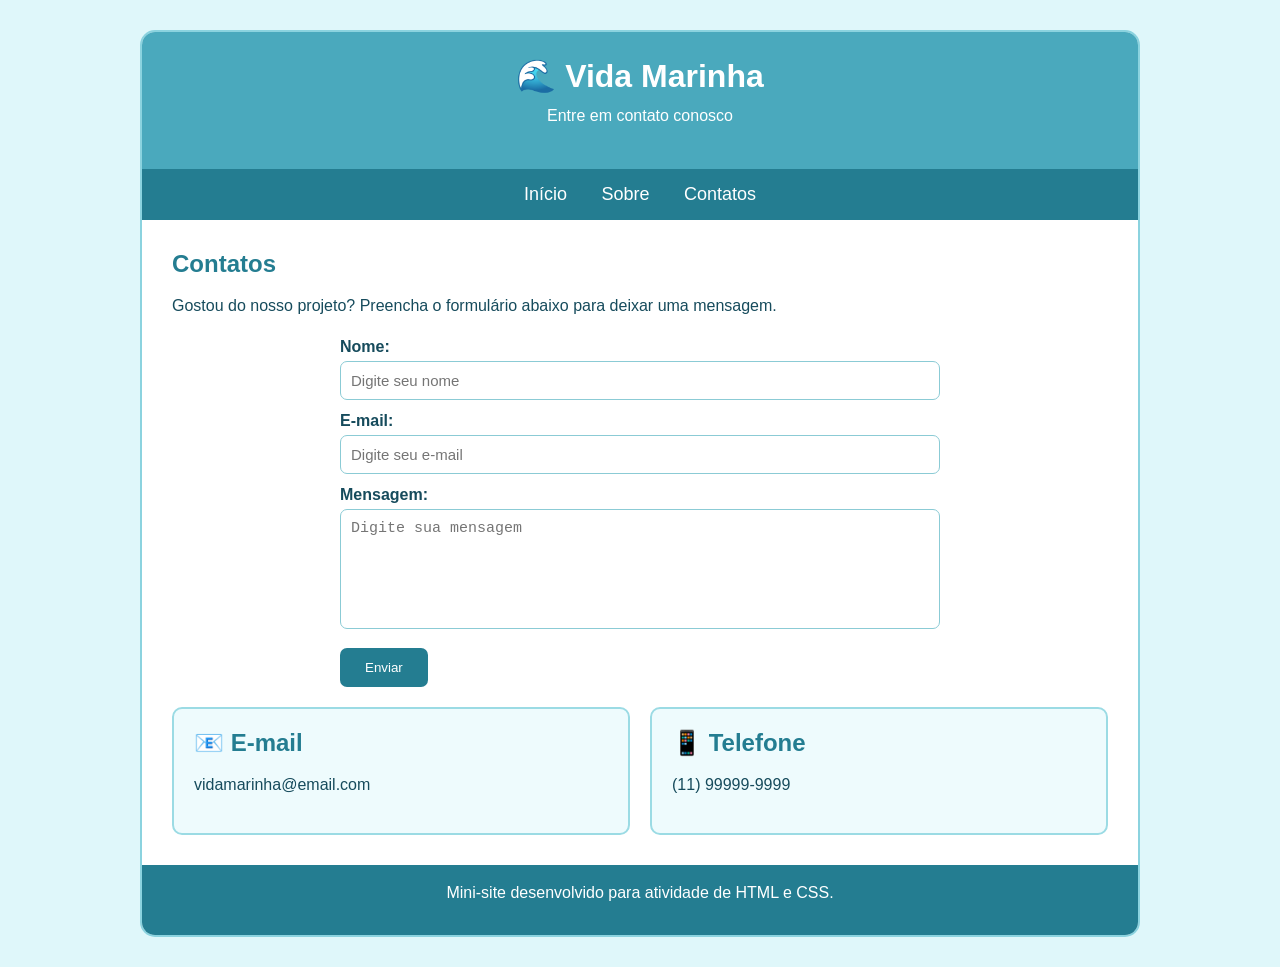
<file: contatos.html>
<!DOCTYPE html>
<html lang="pt-br">
<head>
    <meta charset="UTF-8">
    <meta name="viewport" content="width=device-width, initial-scale=1.0">
    <title>Vida Marinha - Contatos</title>
    <link rel="stylesheet" href="style.css">
</head>
<body>

<div id="container">

    <header>
        <h1>🌊 Vida Marinha</h1>
        <p>Entre em contato conosco</p>
    </header>

    <nav>
        <a href="index.html">Início</a>
        <a href="sobre.html">Sobre</a>
        <a href="contatos.html">Contatos</a>
    </nav>

    <main>
        <h2>Contatos</h2>

        <p>
            Gostou do nosso projeto? Preencha o formulário abaixo
            para deixar uma mensagem.
        </p>

        <form>
            <label for="nome">Nome:</label>
            <input type="text" id="nome" placeholder="Digite seu nome">

            <label for="email">E-mail:</label>
            <input type="email" id="email" placeholder="Digite seu e-mail">

            <label for="mensagem">Mensagem:</label>
            <textarea id="mensagem" placeholder="Digite sua mensagem"></textarea>

            <button type="submit">Enviar</button>
        </form>

        <div class="caixas">
            <div class="caixa">
                <h2>📧 E-mail</h2>
                <p>vidamarinha@email.com</p>
            </div>

            <div class="caixa">
                <h2>📱 Telefone</h2>
                <p>(11) 99999-9999</p>
            </div>
        </div>
    </main>

    <footer>
        <p>Mini-site desenvolvido para atividade de HTML e CSS.</p>
    </footer>

</div>

</body>
</html>
</file>
<file: style.css>
* {
    margin: 0;
    padding: 0;
    box-sizing: border-box;
}

body {
    background-color: #dff7fa;
    font-family: Arial, sans-serif;
    color: #164b5c;
}

#container {
    width: 90%;
    max-width: 1000px;
    margin: 30px auto;
    background-color: white;
    border: 2px solid #8bd3df;
    border-radius: 15px;
    overflow: hidden;
}

header {
    background-color: #4aa9bd;
    color: white;
    text-align: center;
    padding: 25px;
}

header h1 {
    margin-bottom: 8px;
}

nav {
    background-color: #247d91;
    text-align: center;
    padding: 15px;
}

nav a {
    color: white;
    text-decoration: none;
    margin: 0 15px;
    font-size: 18px;
}

nav a:hover {
    text-decoration: underline;
}

main {
    padding: 30px;
}

h2 {
    color: #247d91;
    margin-bottom: 15px;
}

p {
    line-height: 1.6;
    margin-bottom: 15px;
}

.imagem {
    width: 100%;
    max-width: 650px;
    height: 300px;
    object-fit: cover;
    display: block;
    margin: 20px auto;
    border-radius: 12px;
    border: 3px solid #8bd3df;
}

.caixas {
    display: flex;
    gap: 20px;
    margin-top: 20px;
}

.caixa {
    flex: 1;
    background-color: #eefbfd;
    border: 2px solid #9bdbe4;
    border-radius: 10px;
    padding: 20px;
}

ul {
    margin: 15px 0 20px 25px;
}

li {
    margin-bottom: 8px;
}

table {
    width: 100%;
    border-collapse: collapse;
    margin-top: 20px;
}

th, td {
    border: 1px solid #75bdca;
    padding: 12px;
    text-align: center;
}

th {
    background-color: #4aa9bd;
    color: white;
}

td {
    background-color: #f3fcfd;
}

form {
    max-width: 600px;
    margin: 20px auto;
}

label {
    display: block;
    margin-top: 12px;
    margin-bottom: 5px;
    font-weight: bold;
}

input, textarea {
    width: 100%;
    padding: 10px;
    border: 1px solid #8bcbd5;
    border-radius: 7px;
    font-size: 15px;
}

textarea {
    height: 120px;
    resize: none;
}

button {
    margin-top: 15px;
    padding: 12px 25px;
    background-color: #247d91;
    color: white;
    border: none;
    border-radius: 7px;
    cursor: pointer;
}

button:hover {
    background-color: #185e6d;
}

footer {
    background-color: #247d91;
    color: white;
    text-align: center;
    padding: 15px;
}

@media (max-width: 700px) {
    .caixas {
        display: block;
    }

    .caixa {
        margin-bottom: 15px;
    }

    nav a {
        display: inline-block;
        margin: 5px 8px;
    }
}
</file>
